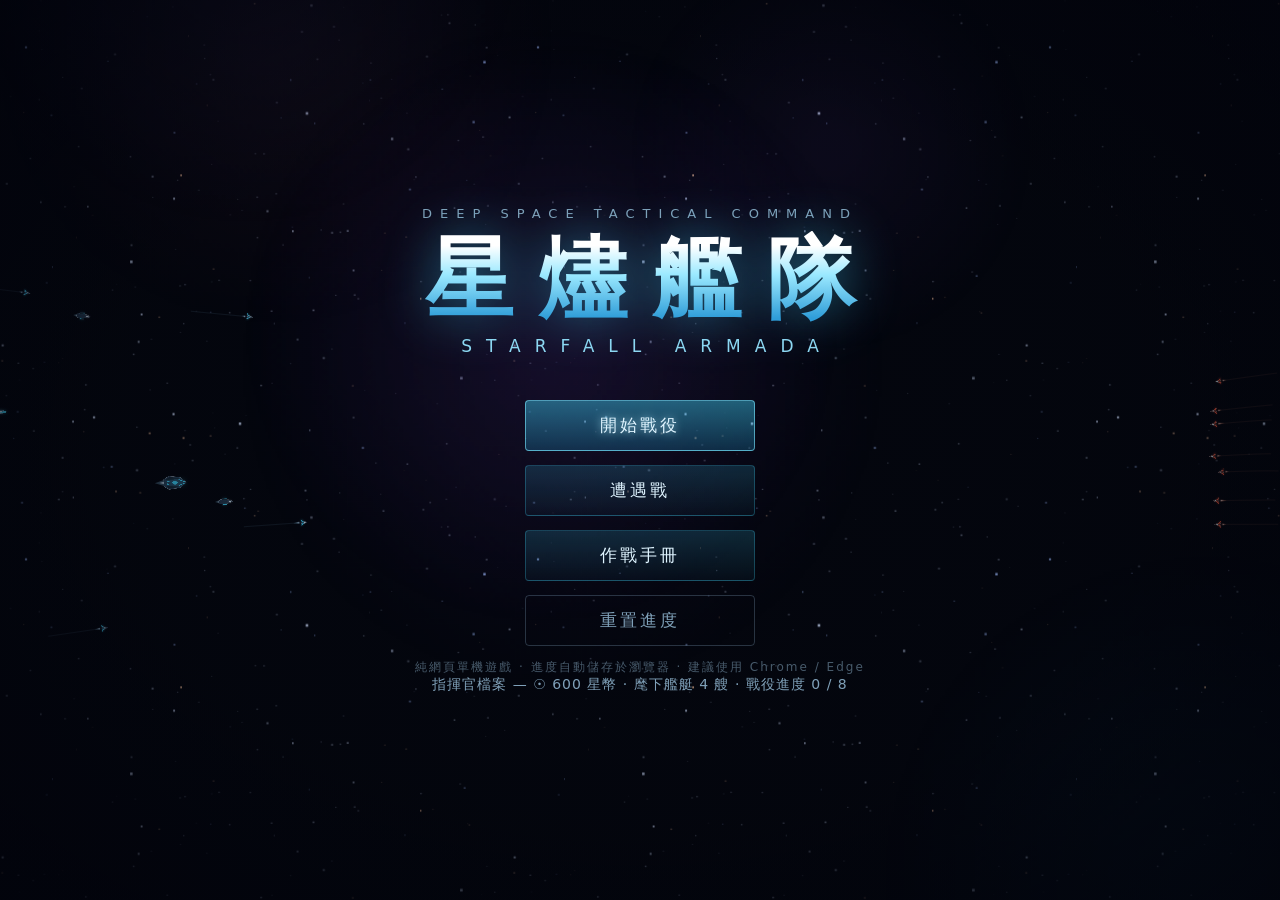
<file: classic/index.html>
<!DOCTYPE html>
<html lang="zh-Hant">
<head>
<meta charset="UTF-8">
<meta name="viewport" content="width=device-width, initial-scale=1.0">
<title>星燼艦隊 STARFALL ARMADA</title>
<link rel="icon" href="data:image/svg+xml,<svg xmlns='http://www.w3.org/2000/svg' viewBox='0 0 100 100'><text y='.9em' font-size='90'>🚀</text></svg>">
<link rel="stylesheet" href="css/style.css">
</head>
<body>
<canvas id="game"></canvas>
<div id="vignette"></div>

<!-- ══════════ 主選單 ══════════ -->
<div class="screen" id="scr-title">
  <div class="title-box">
    <div class="title-sup">DEEP SPACE TACTICAL COMMAND</div>
    <h1 class="game-title">星燼艦隊</h1>
    <div class="title-sub">STARFALL ARMADA</div>
    <div class="menu">
      <button class="btn primary big" id="btn-campaign">開始戰役</button>
      <button class="btn big" id="btn-skirmish">遭遇戰</button>
      <button class="btn big" id="btn-help">作戰手冊</button>
      <button class="btn big ghost" id="btn-reset">重置進度</button>
    </div>
    <div class="title-profile" id="title-profile"></div>
    <div class="title-foot">純網頁單機遊戲 · 進度自動儲存於瀏覽器 · 建議使用 Chrome / Edge</div>
  </div>
</div>

<!-- ══════════ 艦隊整備 ══════════ -->
<div class="screen hidden" id="scr-fleet">
  <div class="fleet-wrap">
    <header class="fleet-head">
      <button class="btn ghost" id="btn-fleet-back">← 返回</button>
      <h2 id="fleet-title">艦隊整備</h2>
      <div class="credits-chip">☉ <b id="fleet-credits">0</b> 星幣</div>
    </header>
    <div class="fleet-main">
      <section class="catalog-col">
        <h3 class="col-title">艦船塢 <span class="dim">— 點擊 ＋/− 購入或解編</span></h3>
        <div class="catalog" id="catalog"></div>
      </section>
      <aside class="fleet-side">
        <div class="panel" id="mission-panel">
          <h3>任務簡報</h3>
          <div id="mission-list"></div>
          <p id="mission-brief" class="brief"></p>
        </div>
        <div class="panel hidden" id="skirmish-panel">
          <h3>遭遇戰設定</h3>
          <label class="sk-row">我方預算 <b id="sk-my-v">2000</b>
            <input type="range" id="sk-my" min="500" max="8000" step="100" value="2000"></label>
          <label class="sk-row">敵方預算 <b id="sk-en-v">2000</b>
            <input type="range" id="sk-en" min="500" max="8000" step="100" value="2000"></label>
          <div class="sk-presets">
            <button class="btn mini2" data-preset="balance">均衡艦隊</button>
            <button class="btn mini2" data-preset="swarm">蜂群戰術</button>
            <button class="btn mini2" data-preset="heavy">重艦壓制</button>
          </div>
          <p class="dim small">遭遇戰不影響戰役進度與艦隊。</p>
        </div>
        <div class="panel">
          <h3>編隊陣型</h3>
          <div id="formation-list"></div>
        </div>
        <div class="panel">
          <h3>出擊序列 <span id="fleet-count" class="dim"></span></h3>
          <div id="fleet-summary"></div>
          <div class="fleet-value">艦隊總戰力 <b id="fleet-value">0</b></div>
        </div>
        <div id="fleet-hint"></div>
        <button class="btn primary big" id="btn-launch">出　擊</button>
      </aside>
    </div>
  </div>
</div>

<!-- ══════════ 戰鬥 HUD ══════════ -->
<div id="hud" class="hidden">
  <div class="hud-top">
    <div class="panel-mini" id="obj-box"><span id="obj-text"></span></div>
    <div class="hud-ctrl">
      <button class="hbtn" id="hb-pause" title="戰術暫停（空白鍵）">⏸</button>
      <button class="hbtn" id="hb-speed" title="遊戲速度">1×</button>
      <button class="hbtn" id="hb-sound" title="音效開關">♪</button>
      <button class="hbtn" id="hb-menu" title="選單（Esc）">☰</button>
    </div>
  </div>
  <div id="wave-banner" class="hidden"></div>
  <div id="pause-tint" class="hidden">⏸ 戰術暫停中 — 仍可框選與下達指令</div>
  <div id="hint-bar" class="hidden"></div>
  <div class="hud-bottom">
    <div class="squads" id="squads"></div>
    <div class="abilities" id="abilities"></div>
    <div class="hud-right">
      <div id="sel-info"></div>
      <canvas id="minimap" width="220" height="150"></canvas>
    </div>
  </div>
</div>
<div id="toasts"></div>

<!-- ══════════ 戰鬥結算 ══════════ -->
<div class="screen hidden" id="scr-result">
  <div class="result-box">
    <h1 id="res-title">勝利</h1>
    <div id="res-sub" class="res-sub"></div>
    <div class="res-stats" id="res-stats"></div>
    <div id="res-earn" class="res-earn"></div>
    <div id="res-promo" class="res-promo"></div>
    <div class="menu-row">
      <button class="btn primary big" id="btn-res-next">下一關 →</button>
      <button class="btn big" id="btn-res-retry">再次出擊</button>
      <button class="btn big" id="btn-res-fleet">艦隊整備</button>
      <button class="btn big ghost" id="btn-res-title">主選單</button>
    </div>
  </div>
</div>

<!-- ══════════ 作戰手冊 ══════════ -->
<div class="modal hidden" id="modal-help">
  <div class="modal-box">
    <h2>作戰手冊</h2>
    <div class="help-cols">
      <div>
        <h3>操作方式</h3>
        <table class="help-table">
          <tr><td>左鍵拖曳</td><td>框選我方艦艇</td></tr>
          <tr><td>左鍵點擊</td><td>選擇單艦（雙擊＝選同型全部）</td></tr>
          <tr><td>右鍵</td><td>下令移動／點敵艦＝集火攻擊</td></tr>
          <tr><td>滾輪</td><td>縮放視角</td></tr>
          <tr><td>中鍵拖曳 / 方向鍵</td><td>移動視角</td></tr>
          <tr><td>F</td><td>鏡頭跟隨艦隊開／關</td></tr>
          <tr><td>空白鍵</td><td>戰術暫停（暫停中仍可下令）</td></tr>
          <tr><td>1 ~ 4</td><td>選擇分隊（連按兩下＝跳至該隊）</td></tr>
          <tr><td>Q / W / E</td><td>指揮官技能</td></tr>
          <tr><td>Esc</td><td>選單／取消</td></tr>
        </table>
      </div>
      <div>
        <h3>戰術要訣</h3>
        <ul class="help-tips">
          <li><b>攔截機</b>成本低、速度快，適合纏住敵方重艦，但撐不住集火。</li>
          <li><b>護衛艦</b>的飛彈射程遠，但會被<b>驅逐艦</b>的攔截火炮擊落。</li>
          <li><b>巡洋艦、戰列艦</b>是火力核心——用輕艦掩護它們。</li>
          <li>艦艇不下令也會自動接戰；下令可以集火、拉扯、保艦。</li>
          <li>戰鬥中存活且擊墜 2 艘以上的艦艇會<b>晉升</b>（★），永久提升火力與船體。</li>
          <li>打不贏可以 Esc →「撤退」保住剩餘艦艇，重整旗鼓再來。</li>
          <li>星雲空域會大幅縮短偵測距離，適合近戰艦隊突襲。</li>
        </ul>
      </div>
    </div>
    <button class="btn primary" id="btn-help-close">關閉</button>
  </div>
</div>

<!-- ══════════ 暫停選單 ══════════ -->
<div class="modal hidden" id="modal-pause">
  <div class="modal-box narrow">
    <h2>作戰暫停</h2>
    <div class="menu">
      <button class="btn big primary" id="btn-p-resume">繼續戰鬥</button>
      <button class="btn big" id="btn-p-help">作戰手冊</button>
      <button class="btn big" id="btn-p-sound">音效：開</button>
      <button class="btn big danger" id="btn-p-quit">撤退（保留存活艦艇）</button>
    </div>
  </div>
</div>

<script src="js/util.js"></script>
<script src="js/sfx.js"></script>
<script src="js/data.js"></script>
<script src="js/sprites.js"></script>
<script src="js/entities.js"></script>
<script src="js/battle.js"></script>
<script src="js/ui.js"></script>
<script src="js/main.js"></script>
</body>
</html>
</file>
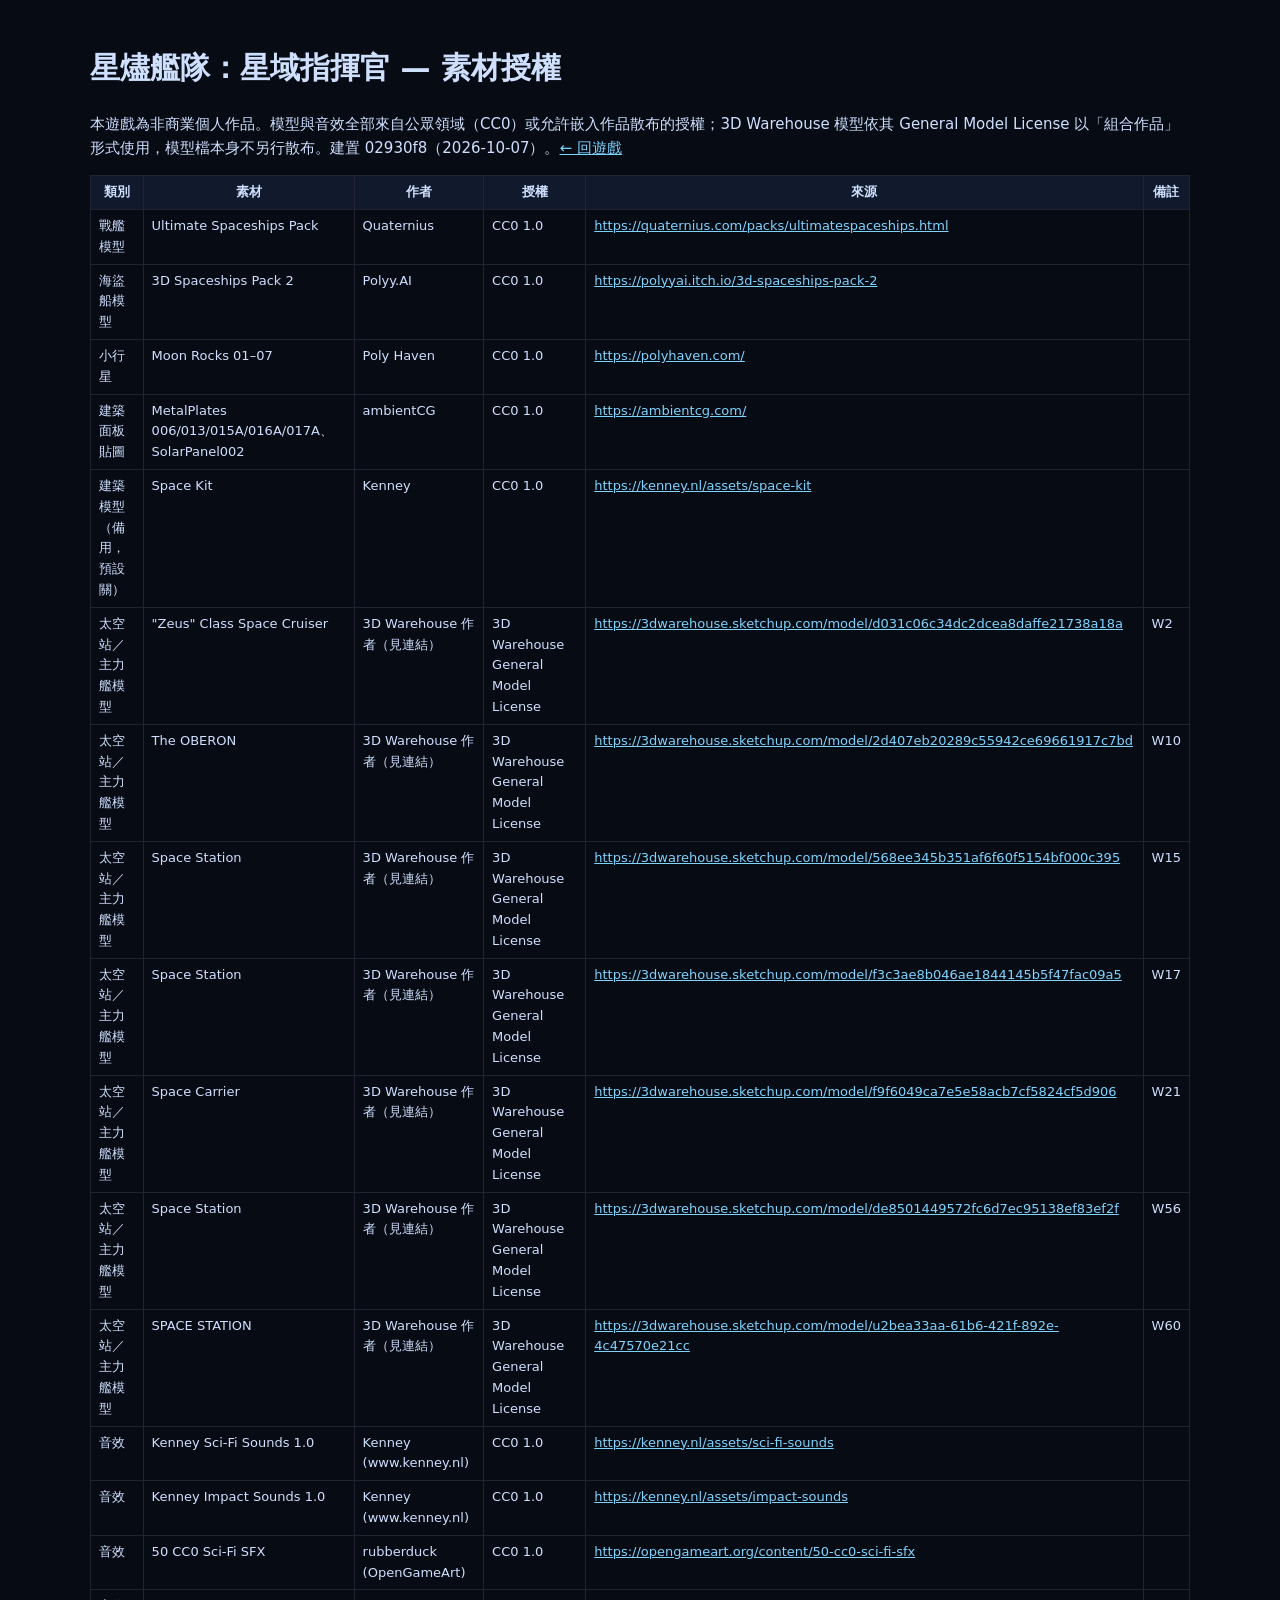
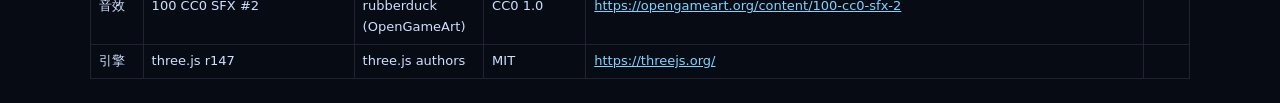
<file: credits.html>
<!doctype html>
<html lang="zh-Hant"><head><meta charset="utf-8"><title>星燼艦隊 — 素材授權</title>
<style>body{background:#070b14;color:#cfe0ff;font:15px/1.6 system-ui,sans-serif;padding:24px;max-width:1100px;margin:auto}a{color:#7fd4ff}table{border-collapse:collapse;width:100%}td,th{border:1px solid #223;padding:6px 8px;vertical-align:top;font-size:13px}th{background:#101a2c}</style></head>
<body><h1>星燼艦隊：星域指揮官 — 素材授權</h1>
<p>本遊戲為非商業個人作品。模型與音效全部來自公眾領域（CC0）或允許嵌入作品散布的授權；3D Warehouse 模型依其 General Model License 以「組合作品」形式使用，模型檔本身不另行散布。建置 02930f8（2026-10-07）。<a href="index.html">← 回遊戲</a></p>
<table><tr><th>類別</th><th>素材</th><th>作者</th><th>授權</th><th>來源</th><th>備註</th></tr><tr><td>戰艦模型</td><td>Ultimate Spaceships Pack</td><td>Quaternius</td><td>CC0 1.0</td><td><a href="https://quaternius.com/packs/ultimatespaceships.html" target="_blank" rel="noopener">https://quaternius.com/packs/ultimatespaceships.html</a></td><td></td></tr>
<tr><td>海盜船模型</td><td>3D Spaceships Pack 2</td><td>Polyy.AI</td><td>CC0 1.0</td><td><a href="https://polyyai.itch.io/3d-spaceships-pack-2" target="_blank" rel="noopener">https://polyyai.itch.io/3d-spaceships-pack-2</a></td><td></td></tr>
<tr><td>小行星</td><td>Moon Rocks 01–07</td><td>Poly Haven</td><td>CC0 1.0</td><td><a href="https://polyhaven.com/" target="_blank" rel="noopener">https://polyhaven.com/</a></td><td></td></tr>
<tr><td>建築面板貼圖</td><td>MetalPlates 006/013/015A/016A/017A、SolarPanel002</td><td>ambientCG</td><td>CC0 1.0</td><td><a href="https://ambientcg.com/" target="_blank" rel="noopener">https://ambientcg.com/</a></td><td></td></tr>
<tr><td>建築模型（備用，預設關）</td><td>Space Kit</td><td>Kenney</td><td>CC0 1.0</td><td><a href="https://kenney.nl/assets/space-kit" target="_blank" rel="noopener">https://kenney.nl/assets/space-kit</a></td><td></td></tr>
<tr><td>太空站／主力艦模型</td><td>&quot;Zeus&quot; Class Space Cruiser</td><td>3D Warehouse 作者（見連結）</td><td>3D Warehouse General Model License</td><td><a href="https://3dwarehouse.sketchup.com/model/d031c06c34dc2dcea8daffe21738a18a" target="_blank" rel="noopener">https://3dwarehouse.sketchup.com/model/d031c06c34dc2dcea8daffe21738a18a</a></td><td>W2</td></tr>
<tr><td>太空站／主力艦模型</td><td>The OBERON</td><td>3D Warehouse 作者（見連結）</td><td>3D Warehouse General Model License</td><td><a href="https://3dwarehouse.sketchup.com/model/2d407eb20289c55942ce69661917c7bd" target="_blank" rel="noopener">https://3dwarehouse.sketchup.com/model/2d407eb20289c55942ce69661917c7bd</a></td><td>W10</td></tr>
<tr><td>太空站／主力艦模型</td><td>Space Station</td><td>3D Warehouse 作者（見連結）</td><td>3D Warehouse General Model License</td><td><a href="https://3dwarehouse.sketchup.com/model/568ee345b351af6f60f5154bf000c395" target="_blank" rel="noopener">https://3dwarehouse.sketchup.com/model/568ee345b351af6f60f5154bf000c395</a></td><td>W15</td></tr>
<tr><td>太空站／主力艦模型</td><td>Space Station</td><td>3D Warehouse 作者（見連結）</td><td>3D Warehouse General Model License</td><td><a href="https://3dwarehouse.sketchup.com/model/f3c3ae8b046ae1844145b5f47fac09a5" target="_blank" rel="noopener">https://3dwarehouse.sketchup.com/model/f3c3ae8b046ae1844145b5f47fac09a5</a></td><td>W17</td></tr>
<tr><td>太空站／主力艦模型</td><td>Space Carrier</td><td>3D Warehouse 作者（見連結）</td><td>3D Warehouse General Model License</td><td><a href="https://3dwarehouse.sketchup.com/model/f9f6049ca7e5e58acb7cf5824cf5d906" target="_blank" rel="noopener">https://3dwarehouse.sketchup.com/model/f9f6049ca7e5e58acb7cf5824cf5d906</a></td><td>W21</td></tr>
<tr><td>太空站／主力艦模型</td><td>Space Station</td><td>3D Warehouse 作者（見連結）</td><td>3D Warehouse General Model License</td><td><a href="https://3dwarehouse.sketchup.com/model/de8501449572fc6d7ec95138ef83ef2f" target="_blank" rel="noopener">https://3dwarehouse.sketchup.com/model/de8501449572fc6d7ec95138ef83ef2f</a></td><td>W56</td></tr>
<tr><td>太空站／主力艦模型</td><td>SPACE STATION</td><td>3D Warehouse 作者（見連結）</td><td>3D Warehouse General Model License</td><td><a href="https://3dwarehouse.sketchup.com/model/u2bea33aa-61b6-421f-892e-4c47570e21cc" target="_blank" rel="noopener">https://3dwarehouse.sketchup.com/model/u2bea33aa-61b6-421f-892e-4c47570e21cc</a></td><td>W60</td></tr>
<tr><td>音效</td><td>Kenney Sci-Fi Sounds 1.0</td><td>Kenney (www.kenney.nl)</td><td>CC0 1.0</td><td><a href="https://kenney.nl/assets/sci-fi-sounds" target="_blank" rel="noopener">https://kenney.nl/assets/sci-fi-sounds</a></td><td></td></tr>
<tr><td>音效</td><td>Kenney Impact Sounds 1.0</td><td>Kenney (www.kenney.nl)</td><td>CC0 1.0</td><td><a href="https://kenney.nl/assets/impact-sounds" target="_blank" rel="noopener">https://kenney.nl/assets/impact-sounds</a></td><td></td></tr>
<tr><td>音效</td><td>50 CC0 Sci-Fi SFX</td><td>rubberduck (OpenGameArt)</td><td>CC0 1.0</td><td><a href="https://opengameart.org/content/50-cc0-sci-fi-sfx" target="_blank" rel="noopener">https://opengameart.org/content/50-cc0-sci-fi-sfx</a></td><td></td></tr>
<tr><td>音效</td><td>100 CC0 SFX #2</td><td>rubberduck (OpenGameArt)</td><td>CC0 1.0</td><td><a href="https://opengameart.org/content/100-cc0-sfx-2" target="_blank" rel="noopener">https://opengameart.org/content/100-cc0-sfx-2</a></td><td></td></tr>
<tr><td>引擎</td><td>three.js r147</td><td>three.js authors</td><td>MIT</td><td><a href="https://threejs.org/" target="_blank" rel="noopener">https://threejs.org/</a></td><td></td></tr></table>
</body></html>
</file>
<file: classic/css/style.css>
:root{
  --cy:#41d9ff; --cy-dim:rgba(65,217,255,.25); --cy-glow:rgba(65,217,255,.4);
  --red:#ff5a3c; --gold:#ffd166; --green:#7ef29a;
  --pan:rgba(8,14,26,.86); --pan2:rgba(12,20,36,.72);
  --tx:#cfe6f5; --dim:#7fa0b8;
}
*{box-sizing:border-box;margin:0;padding:0}
html,body{height:100%}
body{
  background:#000; color:var(--tx); overflow:hidden; user-select:none;
  font-family:"Segoe UI","Microsoft JhengHei","PingFang TC",system-ui,sans-serif;
}
#game{position:fixed;inset:0;width:100vw;height:100vh;display:block;background:#04060d}
#vignette{position:fixed;inset:0;pointer-events:none;z-index:2;
  background:radial-gradient(ellipse at center,transparent 55%,rgba(0,0,10,.55) 100%)}
.hidden{display:none !important}
.dim{color:var(--dim);font-weight:400}
.small{font-size:12px}

/* ── 按鈕 ── */
.btn{
  background:linear-gradient(180deg,rgba(65,217,255,.16),rgba(65,217,255,.04));
  border:1px solid var(--cy-dim); color:#dff4ff; cursor:pointer;
  padding:9px 22px; font-size:15px; letter-spacing:3px; border-radius:4px;
  font-family:inherit; transition:all .15s; position:relative;
}
.btn:hover{border-color:#8ce9ff; box-shadow:0 0 16px var(--cy-glow), inset 0 0 12px rgba(65,217,255,.12); color:#fff}
.btn:active{transform:translateY(1px)}
.btn.big{padding:13px 30px;font-size:17px;min-width:230px}
.btn.primary{background:linear-gradient(180deg,rgba(65,217,255,.42),rgba(30,140,190,.28));border-color:rgba(120,230,255,.6);text-shadow:0 0 8px rgba(180,240,255,.8)}
.btn.ghost{background:transparent;border-color:rgba(127,160,184,.3);color:var(--dim)}
.btn.ghost:hover{color:#cfe6f5;box-shadow:none;border-color:rgba(127,160,184,.6)}
.btn.danger{background:linear-gradient(180deg,rgba(255,90,60,.25),rgba(255,90,60,.06));border-color:rgba(255,90,60,.4);color:#ffc9bc}
.btn.danger:hover{box-shadow:0 0 16px rgba(255,90,60,.35);border-color:#ff8a6c}
.btn:disabled{opacity:.35;pointer-events:none}
.btn.mini2{padding:5px 10px;font-size:12px;letter-spacing:1px;min-width:0}

/* ── 畫面容器 ── */
.screen{position:fixed;inset:0;z-index:10;display:flex;align-items:center;justify-content:center}
.menu{display:flex;flex-direction:column;gap:14px;align-items:center}
.menu-row{display:flex;gap:12px;justify-content:center;flex-wrap:wrap;margin-top:26px}

/* ── 主選單 ── */
#scr-title{background:radial-gradient(ellipse at 50% 40%,rgba(4,10,26,.1) 0%,rgba(2,4,12,.62) 100%)}
.title-box{text-align:center;animation:fadeUp .8s ease both}
.title-sup{letter-spacing:8px;font-size:13px;color:var(--dim);margin-bottom:10px}
.game-title{
  font-size:88px;font-weight:700;letter-spacing:26px;text-indent:26px;line-height:1.1;
  background:linear-gradient(180deg,#fff 15%,#9be9ff 45%,#2f9dd8 90%);
  -webkit-background-clip:text;background-clip:text;color:transparent;
  filter:drop-shadow(0 0 26px rgba(65,217,255,.45));
}
.title-sub{letter-spacing:14px;font-size:17px;color:#8fd8f2;margin:8px 0 44px;text-indent:14px}
.title-profile{margin-top:30px;color:var(--dim);font-size:14px;letter-spacing:1px}
.title-foot{position:fixed;bottom:18px;left:0;right:0;text-align:center;font-size:12px;color:rgba(127,160,184,.55);letter-spacing:2px}

/* ── 艦隊整備 ── */
#scr-fleet{background:rgba(3,6,14,.78);backdrop-filter:blur(3px)}
.fleet-wrap{width:min(1380px,96vw);height:92vh;display:flex;flex-direction:column;gap:12px}
.fleet-head{display:flex;align-items:center;gap:18px}
.fleet-head h2{flex:1;letter-spacing:8px;font-size:24px;color:#dff4ff;text-shadow:0 0 14px rgba(65,217,255,.5)}
.credits-chip{background:var(--pan);border:1px solid rgba(255,209,102,.35);color:var(--gold);
  padding:8px 18px;border-radius:4px;font-size:16px;letter-spacing:1px}
.fleet-main{flex:1;display:flex;gap:14px;min-height:0}
.catalog-col{flex:1;display:flex;flex-direction:column;min-width:0}
.col-title{letter-spacing:3px;font-size:15px;margin-bottom:10px;color:#a9d6ea}
.catalog{flex:1;overflow-y:auto;display:grid;grid-template-columns:repeat(auto-fill,minmax(300px,1fr));
  gap:10px;align-content:start;padding-right:6px}
.card{
  display:flex;gap:10px;align-items:center;background:var(--pan2);
  border:1px solid rgba(65,217,255,.14);border-radius:6px;padding:10px;transition:border .15s;
}
.card:hover{border-color:rgba(65,217,255,.45)}
.card.locked{opacity:.45;filter:grayscale(.6)}
.card-icon{width:64px;height:64px;flex:none;background:radial-gradient(circle,rgba(65,217,255,.08),transparent 70%)}
.card-mid{flex:1;min-width:0}
.card-name{font-size:15px;color:#e8f7ff;display:flex;justify-content:space-between;gap:6px}
.card-cost{color:var(--gold);font-size:13px;white-space:nowrap}
.card-role{font-size:12px;color:var(--dim);margin:3px 0 6px}
.bars{display:flex;flex-direction:column;gap:3px}
.bar{height:4px;background:rgba(127,160,184,.15);border-radius:2px;overflow:hidden;position:relative}
.bar i{position:absolute;inset:0;right:auto;background:linear-gradient(90deg,#2f9dd8,var(--cy));border-radius:2px}
.bar.b-pow i{background:linear-gradient(90deg,#c2402a,var(--red))}
.bar.b-spd i{background:linear-gradient(90deg,#3aa06a,var(--green))}
.card-ctrl{display:flex;flex-direction:column;align-items:center;gap:4px;flex:none}
.mini{width:30px;height:26px;background:rgba(65,217,255,.1);border:1px solid var(--cy-dim);
  color:#dff4ff;font-size:16px;cursor:pointer;border-radius:3px;line-height:1}
.mini:hover{background:rgba(65,217,255,.28)}
.mini:disabled{opacity:.25;cursor:default}
.cnt{font-size:17px;color:#fff;min-width:24px;text-align:center}
.lock-tag{font-size:11px;color:var(--gold);letter-spacing:1px}

.fleet-side{width:360px;flex:none;display:flex;flex-direction:column;gap:10px;overflow-y:auto;padding-right:4px}
.panel{background:var(--pan);border:1px solid rgba(65,217,255,.16);border-radius:6px;padding:12px 14px}
.panel h3{font-size:14px;letter-spacing:3px;color:#a9d6ea;margin-bottom:9px}
.brief{font-size:13px;line-height:1.7;color:#b8d4e4;margin-top:8px;min-height:58px}
.mission-row{
  display:flex;gap:8px;align-items:center;padding:6px 9px;border-radius:4px;cursor:pointer;
  font-size:13px;border:1px solid transparent;letter-spacing:1px;
}
.mission-row:hover{background:rgba(65,217,255,.07)}
.mission-row.sel{background:rgba(65,217,255,.12);border-color:rgba(65,217,255,.4)}
.mission-row.locked{opacity:.38;cursor:default;pointer-events:none}
.mission-row .m-no{color:var(--cy);width:26px;flex:none}
.mission-row .m-name{flex:1}
.mission-row .m-st{font-size:11px;color:var(--dim)}
.mission-row.done .m-st{color:var(--green)}
.sk-row{display:flex;flex-direction:column;gap:5px;font-size:13px;margin-bottom:10px;letter-spacing:1px}
.sk-row b{color:var(--gold)}
.sk-row input{width:100%;accent-color:var(--cy)}
.sk-presets{display:flex;gap:6px;margin:4px 0 8px}
.form-btn{
  display:block;width:100%;text-align:left;padding:7px 10px;margin-bottom:6px;border-radius:4px;
  background:transparent;border:1px solid rgba(65,217,255,.14);color:var(--tx);cursor:pointer;font-family:inherit;
}
.form-btn:hover{background:rgba(65,217,255,.07)}
.form-btn.sel{background:rgba(65,217,255,.14);border-color:rgba(65,217,255,.5)}
.form-btn b{font-size:13px;letter-spacing:2px}
.form-btn span{display:block;font-size:11px;color:var(--dim);margin-top:2px}
#fleet-summary{display:flex;flex-wrap:wrap;gap:6px;min-height:30px}
.fs-chip{background:rgba(65,217,255,.08);border:1px solid rgba(65,217,255,.2);border-radius:3px;
  padding:3px 8px;font-size:12px;color:#cfeeff}
.fs-chip .st{color:var(--gold)}
.fleet-value{margin-top:9px;font-size:13px;color:var(--dim)}
.fleet-value b{color:#dff4ff}
#fleet-hint{min-height:20px;text-align:center;color:var(--red);font-size:13px;letter-spacing:1px}
#btn-launch{width:100%;letter-spacing:12px;text-indent:12px}

/* ── HUD ── */
#hud{position:fixed;inset:0;z-index:6;pointer-events:none}
#hud > *{pointer-events:none}
.hud-top{position:absolute;top:12px;left:14px;right:14px;display:flex;justify-content:space-between;align-items:flex-start;gap:10px}
.panel-mini{background:var(--pan);border:1px solid rgba(65,217,255,.2);border-radius:4px;
  padding:8px 16px;font-size:14px;letter-spacing:1.5px;color:#d8f0fc}
.hud-ctrl{display:flex;gap:6px;pointer-events:auto}
.hbtn{
  width:38px;height:38px;background:var(--pan);border:1px solid rgba(65,217,255,.25);color:#bfeaff;
  font-size:16px;border-radius:4px;cursor:pointer;transition:all .12s;
}
.hbtn:hover{border-color:#8ce9ff;box-shadow:0 0 10px var(--cy-glow)}
.hbtn.on{background:rgba(65,217,255,.3);color:#fff}
.hbtn.off{color:#5a7386;text-decoration:line-through}
#wave-banner{
  position:absolute;top:16vh;left:50%;transform:translateX(-50%);
  font-size:30px;letter-spacing:10px;color:#ffd8cc;text-shadow:0 0 22px rgba(255,90,60,.9);
  animation:banner 3.4s ease both;white-space:nowrap;
}
@keyframes banner{0%{opacity:0;transform:translateX(-50%) scale(1.5)}12%{opacity:1;transform:translateX(-50%) scale(1)}80%{opacity:1}100%{opacity:0}}
#pause-tint{
  position:absolute;top:64px;left:50%;transform:translateX(-50%);
  background:rgba(8,14,26,.8);border:1px solid rgba(65,217,255,.4);border-radius:4px;
  padding:7px 20px;font-size:13px;letter-spacing:3px;color:#9fe8ff;animation:pulse 1.6s infinite;
}
@keyframes pulse{50%{opacity:.55}}
#hint-bar{
  position:absolute;top:64px;left:14px;max-width:360px;background:var(--pan);
  border:1px solid rgba(255,209,102,.35);border-radius:4px;padding:9px 14px;
  font-size:12.5px;line-height:1.8;color:#ffe9bd;letter-spacing:.5px;
}
.hud-bottom{position:absolute;left:14px;right:14px;bottom:12px;display:flex;align-items:flex-end;gap:14px}
.squads{display:flex;flex-direction:column;gap:6px;pointer-events:auto}
.squad{
  display:flex;align-items:center;gap:8px;background:var(--pan);border:1px solid rgba(65,217,255,.2);
  border-radius:4px;padding:5px 11px;font-size:12.5px;cursor:pointer;min-width:130px;letter-spacing:1px;
  transition:all .12s;color:#bfe4f5;
}
.squad:hover{border-color:#8ce9ff}
.squad.sel{background:rgba(65,217,255,.18);border-color:rgba(120,230,255,.7);color:#fff}
.squad.dead{opacity:.3;pointer-events:none}
.squad .sq-key{color:var(--cy);font-weight:700}
.squad .sq-n{margin-left:auto;color:var(--dim)}
.abilities{display:flex;gap:10px;margin-left:auto;pointer-events:auto}
.abl{
  width:66px;height:66px;position:relative;background:var(--pan);border:1px solid rgba(65,217,255,.3);
  border-radius:6px;cursor:pointer;overflow:hidden;transition:all .12s;
}
.abl:hover{border-color:#8ce9ff;box-shadow:0 0 14px var(--cy-glow)}
.abl .ic{position:absolute;inset:0;display:flex;align-items:center;justify-content:center;font-size:26px;
  filter:drop-shadow(0 0 6px rgba(65,217,255,.7))}
.abl .ky{position:absolute;top:2px;left:5px;font-size:11px;color:var(--cy);font-weight:700}
.abl .nm{position:absolute;bottom:2px;left:0;right:0;text-align:center;font-size:10px;color:#a9d6ea;letter-spacing:1px}
.abl .cd{position:absolute;left:0;right:0;bottom:0;background:rgba(4,8,16,.82);pointer-events:none}
.abl .cdt{position:absolute;inset:0;display:flex;align-items:center;justify-content:center;font-size:18px;color:#fff;pointer-events:none}
.abl.ready{border-color:rgba(120,230,255,.55)}
.abl.aiming{border-color:var(--gold);box-shadow:0 0 18px rgba(255,209,102,.5)}
.hud-right{display:flex;flex-direction:column;align-items:flex-end;gap:6px;pointer-events:auto;margin-left:14px}
#sel-info{font-size:12px;color:#9fc6da;letter-spacing:1px;background:var(--pan);border-radius:3px;padding:3px 10px;min-height:22px}
#minimap{background:rgba(5,9,18,.9);border:1px solid rgba(65,217,255,.3);border-radius:4px;cursor:pointer}

/* ── Toast ── */
#toasts{position:fixed;top:70px;right:16px;z-index:30;display:flex;flex-direction:column;gap:8px;pointer-events:none}
.toast{
  background:var(--pan);border:1px solid rgba(65,217,255,.4);border-left:3px solid var(--cy);
  border-radius:4px;padding:10px 16px;font-size:13.5px;letter-spacing:1px;color:#dff4ff;
  animation:toastIn .3s ease both;box-shadow:0 4px 18px rgba(0,0,0,.5);max-width:320px;
}
.toast.gold{border-left-color:var(--gold);border-color:rgba(255,209,102,.4);color:#ffe9bd}
.toast.red{border-left-color:var(--red);border-color:rgba(255,90,60,.4);color:#ffd0c4}
.toast.out{animation:toastOut .4s ease both}
@keyframes toastIn{from{opacity:0;transform:translateX(40px)}to{opacity:1;transform:none}}
@keyframes toastOut{to{opacity:0;transform:translateX(40px)}}

/* ── 結算 ── */
#scr-result{background:rgba(2,4,10,.7);backdrop-filter:blur(2px)}
.result-box{text-align:center;animation:fadeUp .5s ease both;max-width:760px;padding:20px}
#res-title{font-size:64px;letter-spacing:22px;text-indent:22px;margin-bottom:6px}
#res-title.win{color:#c8f5ff;text-shadow:0 0 34px rgba(65,217,255,.9)}
#res-title.lose{color:#ffb4a4;text-shadow:0 0 34px rgba(255,90,60,.8)}
.res-sub{color:var(--dim);letter-spacing:4px;font-size:14px;margin-bottom:26px}
.res-stats{display:flex;gap:10px;justify-content:center;flex-wrap:wrap;margin-bottom:18px}
.rs{background:var(--pan);border:1px solid rgba(65,217,255,.18);border-radius:6px;padding:12px 20px;min-width:118px}
.rs b{display:block;font-size:24px;color:#eaf8ff;margin-bottom:3px}
.rs span{font-size:12px;color:var(--dim);letter-spacing:2px}
.res-earn{font-size:17px;color:var(--gold);letter-spacing:2px;min-height:26px}
.res-promo{margin-top:10px;font-size:13.5px;color:#bfe8ff;letter-spacing:1px;min-height:22px}
.res-promo .pr{color:var(--gold)}

/* ── Modal ── */
.modal{position:fixed;inset:0;z-index:20;background:rgba(2,4,10,.72);display:flex;align-items:center;justify-content:center;backdrop-filter:blur(2px)}
.modal-box{
  background:var(--pan);border:1px solid rgba(65,217,255,.3);border-radius:8px;
  padding:28px 34px;max-width:900px;width:92vw;max-height:88vh;overflow-y:auto;
  box-shadow:0 0 60px rgba(65,217,255,.15);text-align:center;animation:fadeUp .25s ease both;
}
.modal-box.narrow{max-width:420px}
.modal-box h2{letter-spacing:8px;margin-bottom:22px;color:#dff4ff;font-size:22px}
.help-cols{display:flex;gap:30px;text-align:left;margin-bottom:24px;flex-wrap:wrap}
.help-cols>div{flex:1;min-width:280px}
.help-cols h3{color:var(--cy);letter-spacing:3px;font-size:15px;margin-bottom:12px}
.help-table{width:100%;border-collapse:collapse;font-size:13.5px}
.help-table td{padding:6px 8px;border-bottom:1px solid rgba(65,217,255,.1)}
.help-table td:first-child{color:var(--gold);white-space:nowrap;letter-spacing:1px}
.help-tips{list-style:none;font-size:13.5px;line-height:1.8}
.help-tips li{margin-bottom:9px;padding-left:16px;position:relative;color:#b8d4e4}
.help-tips li::before{content:"▸";position:absolute;left:0;color:var(--cy)}
.help-tips b{color:#eaf8ff}

@keyframes fadeUp{from{opacity:0;transform:translateY(26px)}to{opacity:1;transform:none}}

/* 捲軸 */
::-webkit-scrollbar{width:9px;height:9px}
::-webkit-scrollbar-track{background:rgba(10,16,28,.5)}
::-webkit-scrollbar-thumb{background:rgba(65,217,255,.22);border-radius:5px}
::-webkit-scrollbar-thumb:hover{background:rgba(65,217,255,.4)}
</file>
